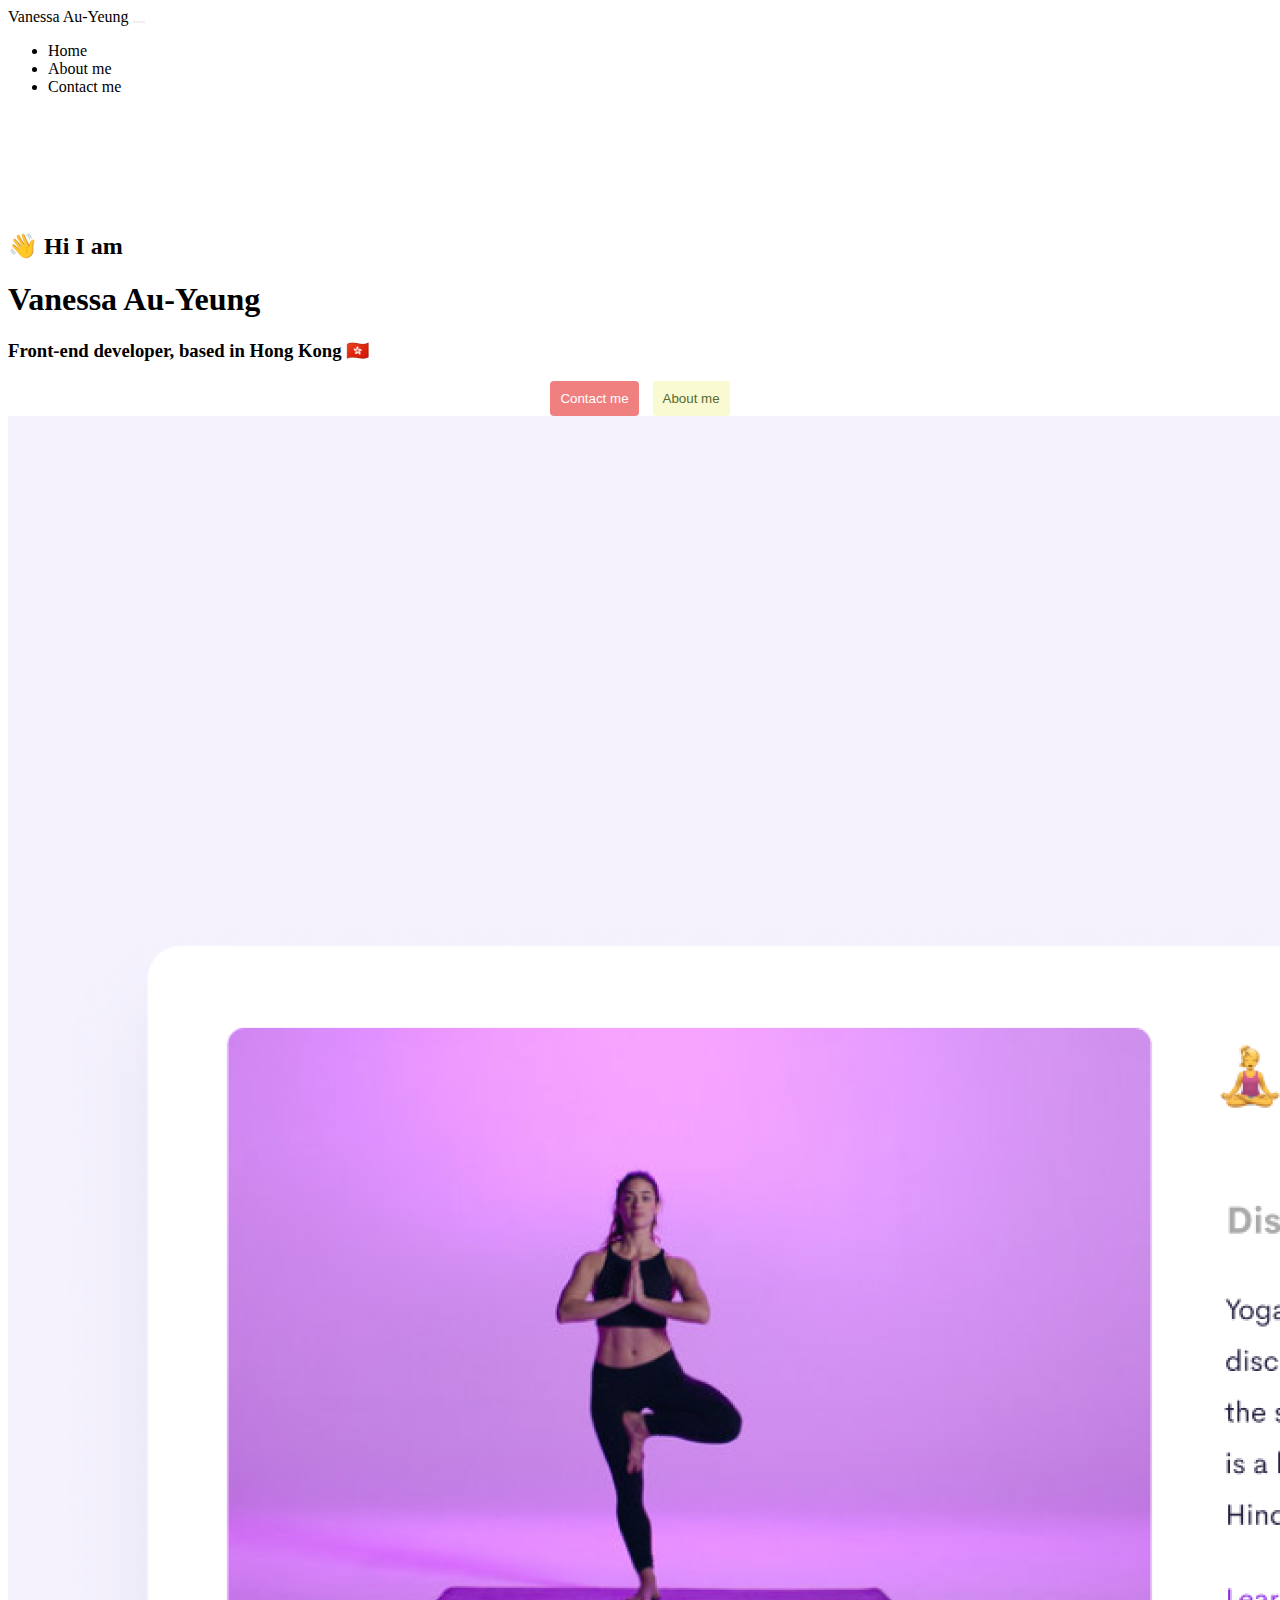
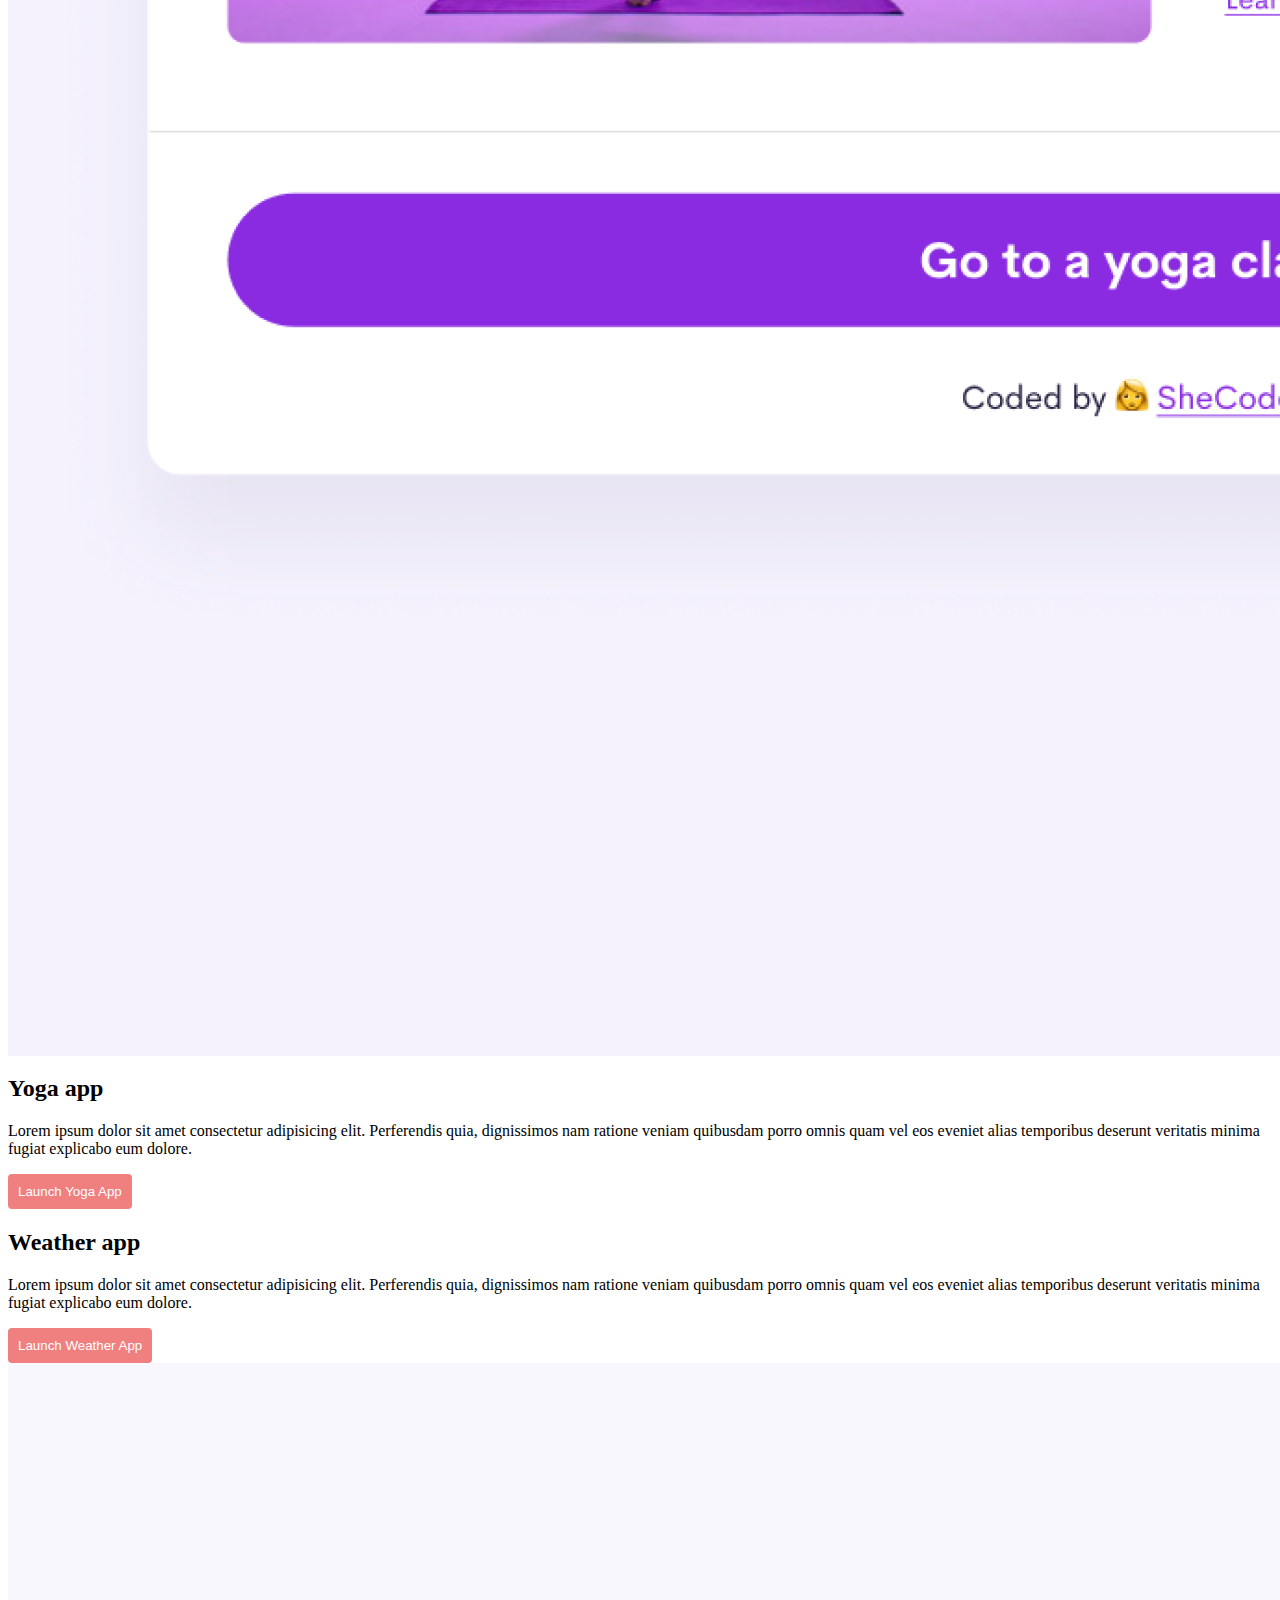
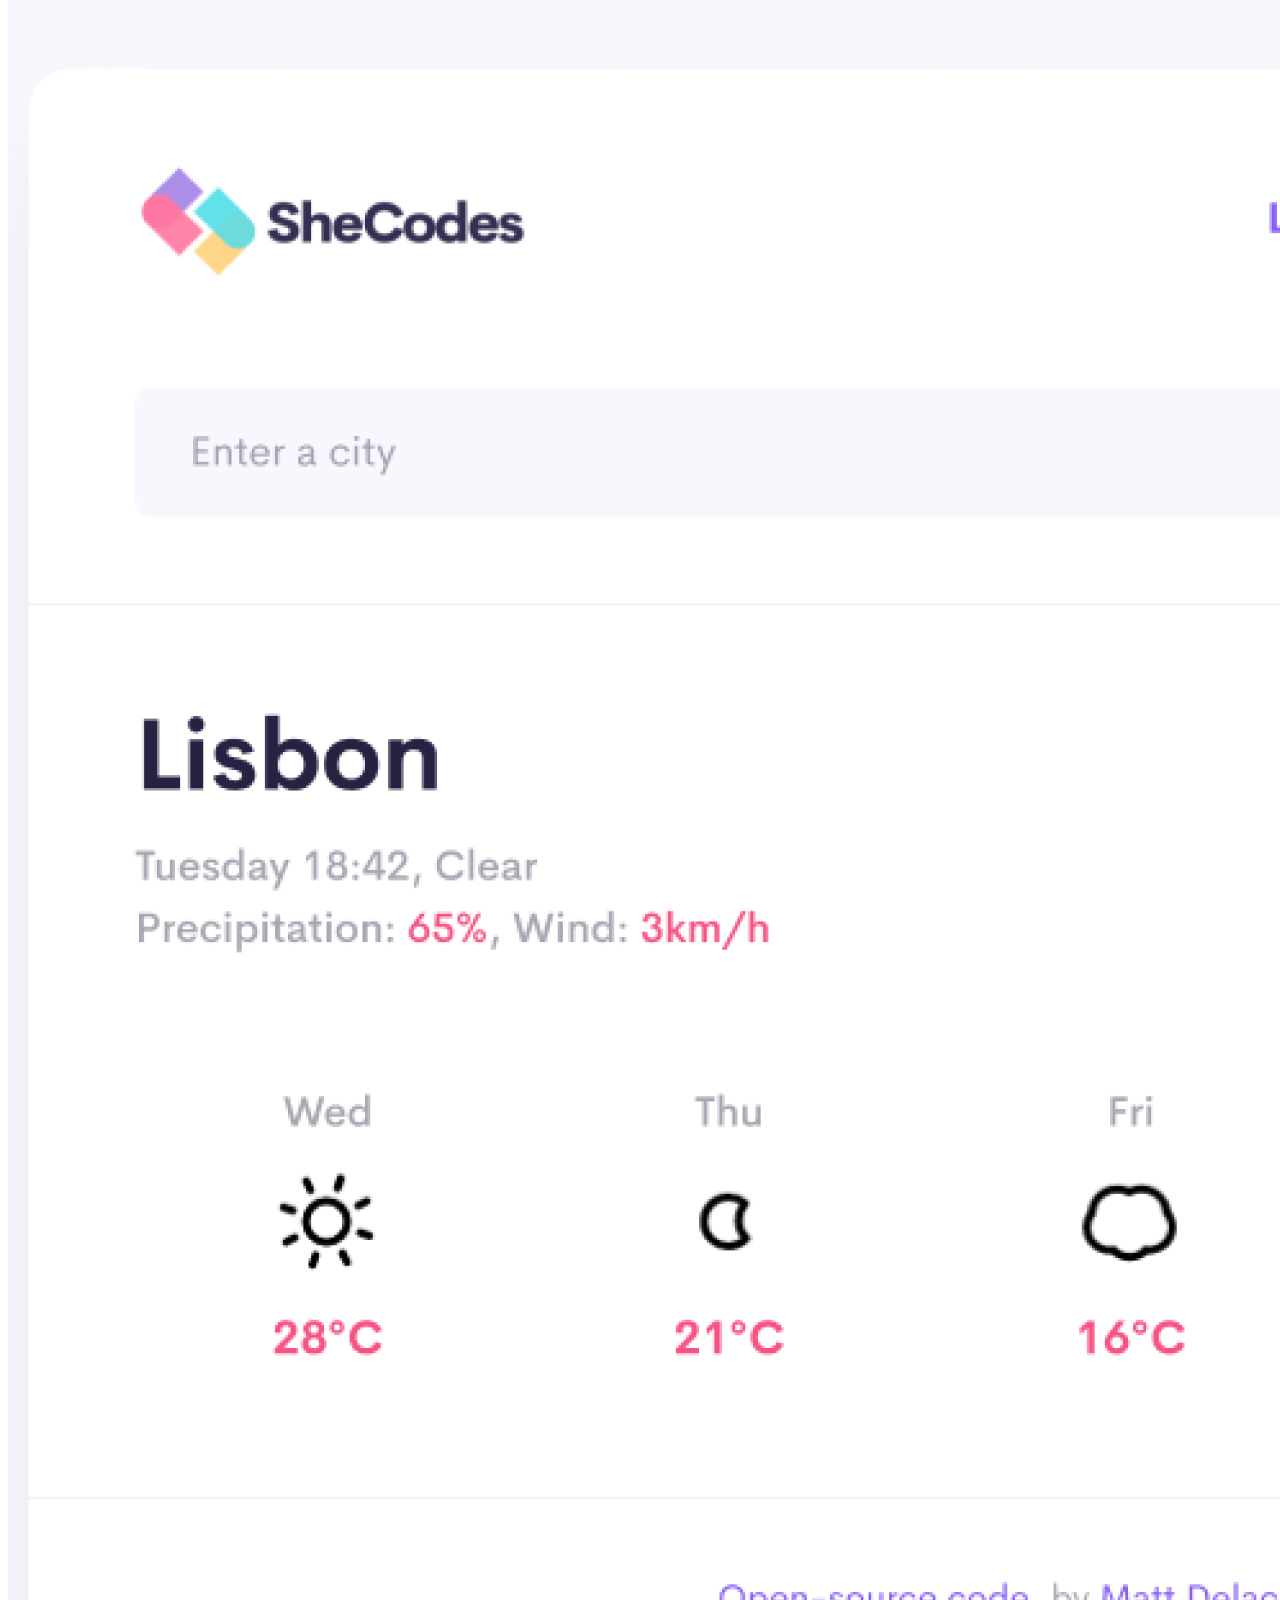
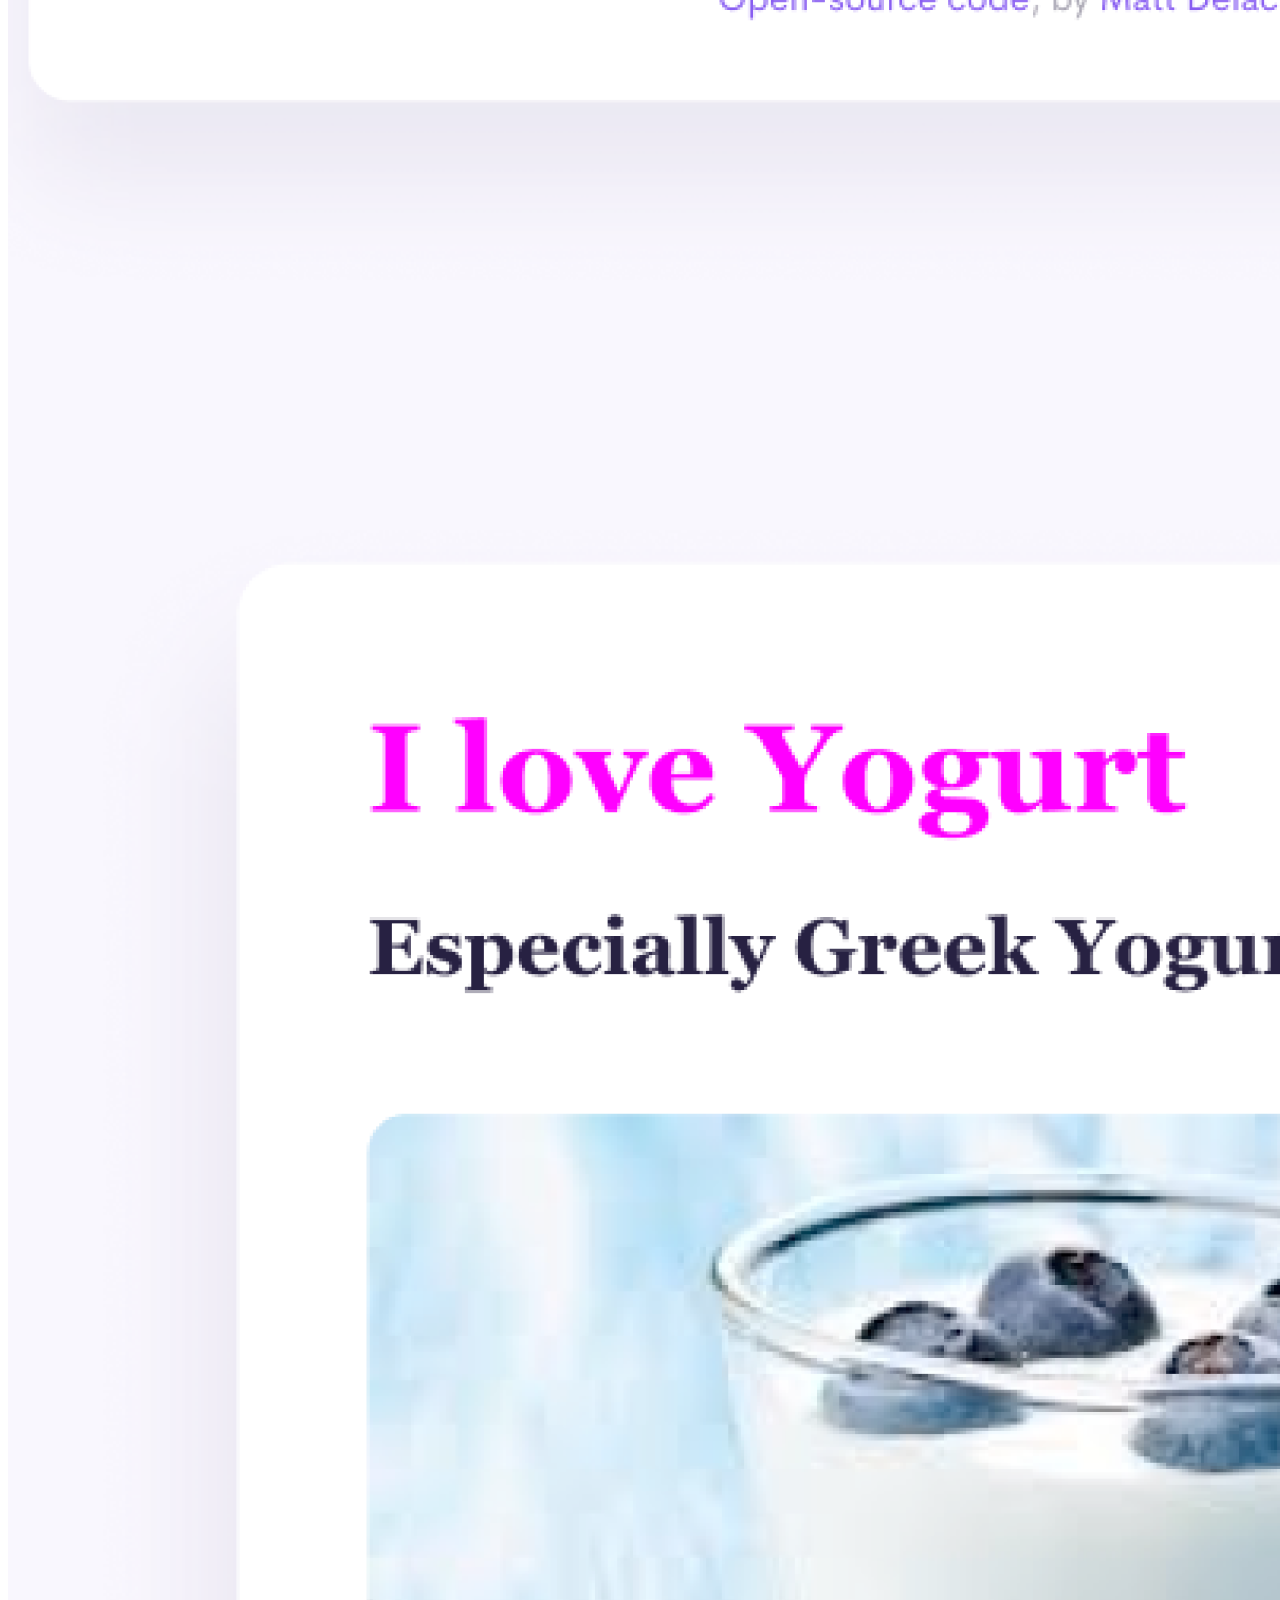
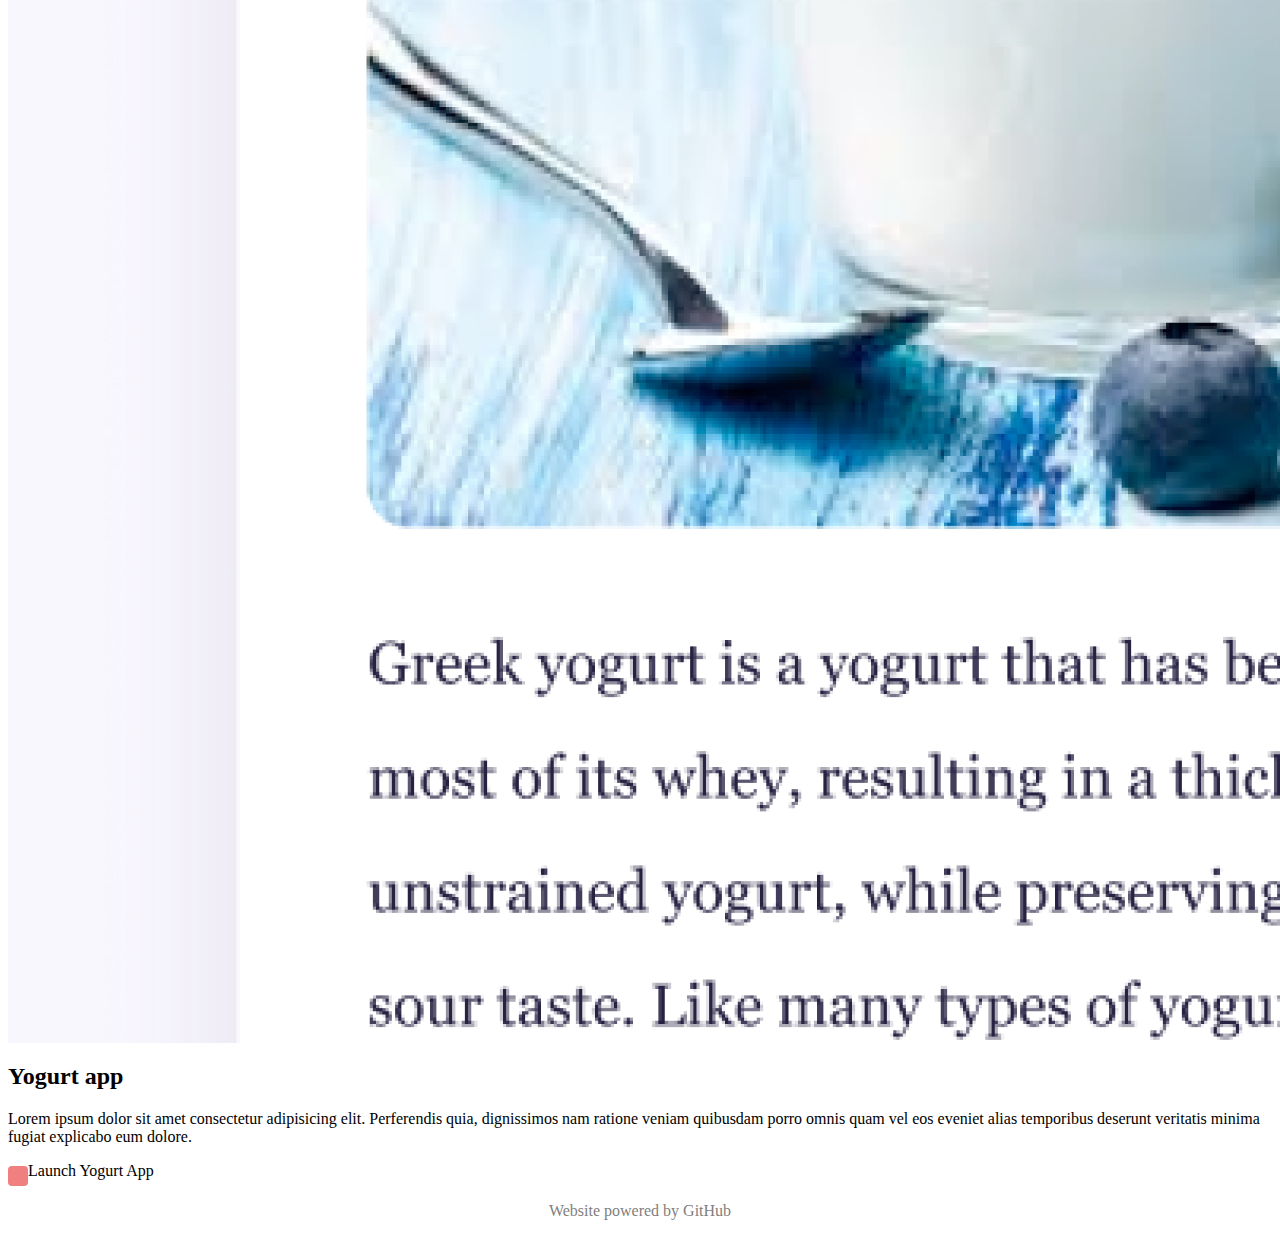
<file: index.html>
<html lang="en">
<head>
    <meta charset="UTF-8">
    <meta http-equiv="X-UA-Compatible" content="IE=edge">
    <meta name="description" content="A page created to test out my understanding in responsive.">
    <meta name="viewport" content="width=device-width, initial-scale=1.0">
    <title>Vanessa - First responsive site</title>

    <link
      href="https://cdn.jsdelivr.net/npm/bootstrap@5.0.0-beta2/dist/css/bootstrap.min.css"
      rel="stylesheet"
      integrity="sha384-BmbxuPwQa2lc/FVzBcNJ7UAyJxM6wuqIj61tLrc4wSX0szH/Ev+nYRRuWlolflfl"
      crossorigin="anonymous"
    />
    <script
      src="https://cdn.jsdelivr.net/npm/bootstrap@5.0.0-beta2/dist/js/bootstrap.bundle.min.js"
      integrity="sha384-b5kHyXgcpbZJO/tY9Ul7kGkf1S0CWuKcCD38l8YkeH8z8QjE0GmW1gYU5S9FOnJ0"
      crossorigin="anonymous"
    ></script>


    <link rel="stylesheet" href="/css/style.css">
</head>
<body>
    <nav class="navbar navbar-expand-lg navbar-light bg-light fixed-top">
        <div class="container">
          <a class="navbar-brand" href="index.html">Vanessa Au-Yeung</a>
          <button
            class="navbar-toggler"
            type="button"
            data-bs-toggle="collapse"
            data-bs-target="#navbarNav"
            aria-controls="navbarNav"
            aria-expanded="false"
            aria-label="Toggle navigation"
          >
            <span class="navbar-toggler-icon"></span>
          </button>
          <div class="collapse navbar-collapse" id="navbarNav">
            <ul class="navbar-nav">
              <li class="nav-item">
                <a class="nav-link active" aria-current="page" href="index.html"
                  >Home</a
                >
              </li>
              <li class="nav-item">
                <a class="nav-link" href="aboutMe.html">About me</a>
              </li>
              <li class="nav-item">
                <a class="nav-link" href="aboutMe.html#contact">Contact me</a>
              </li>
            </ul>
          </div>
        </div>
      </nav>
    
     <div class="container" style="padding-top:100px">

      <h2 class="text-center">👋 Hi I am</h2>
      <h1 class="text-center">Vanessa Au-Yeung</h1>
      <h3 class="text-center">Front-end developer, based in Hong Kong 🇭🇰</h3>
    </div>
      <span style="display:flex; justify-content:center"><div class="navigation-links mb-5">
        
        <button type="button" id="hori1"><a href="aboutMe.html#contact" class="primary-link" title="Contact Me">Contact me</a></button>
        <button type="button" id="hori2"><a href="aboutMe.html" class="secondary-link" title="About Me">About me</a></button>
      </div></span>
      <div class="container">
        <div class="row">
          <div class="col-6">
            <img src="/css/yogaPic.png" class="img-fluid rounded" alt="yoga picture"/>
          </div>
          <div class="col-6">
            <h2 class="mb-3">Yoga app</h2>
            <p>
              Lorem ipsum dolor sit amet consectetur adipisicing elit. Perferendis
              quia, dignissimos nam ratione veniam quibusdam porro omnis quam vel
              eos eveniet alias temporibus deserunt veritatis minima fugiat
              explicabo eum dolore.
            </p>
            <div class="mt-5">
              <button type="button" id="contentButton"><a href="#" class="primary-link" title="Yoga App">Launch Yoga App</a></button>
            </div>
          </div>
        </div>
        <div class="row mt-5">
          <div class="col-6">
            <h2 class="mb-3">Weather app</h2>
            <p>
              Lorem ipsum dolor sit amet consectetur adipisicing elit. Perferendis
              quia, dignissimos nam ratione veniam quibusdam porro omnis quam vel
              eos eveniet alias temporibus deserunt veritatis minima fugiat
              explicabo eum dolore.
            </p>
            <div class="mt-5">
              <button type="button" id="contentButton" title="Weather App"><a href="#" class="primary-link">Launch Weather App</a></button>
            </div>
          </div>
          <div class="col-6">
            <img src="/css/weatherPic.png" class="img-fluid rounded" alt="weather app picture"/>
          </div>
        </div>
        <div class="row mt-5">
          <div class="col-6">
            <img src="/css/yogurtPic.png" class="img-fluid rounded" alt="yogurt picture"/>
          </div>
          <div class="col-6">
            <h2 class="mb-3">Yogurt app</h2>
            <p>
              Lorem ipsum dolor sit amet consectetur adipisicing elit. Perferendis
              quia, dignissimos nam ratione veniam quibusdam porro omnis quam vel
              eos eveniet alias temporibus deserunt veritatis minima fugiat
              explicabo eum dolore.
            </p>
            <div class="mt-5">
              <button type="button" id="contentButton" title="Yogurt App"></button><a href="#" class="primary-link">Launch Yogurt App</a>
            </div>
          </div>
          <p id="end">Website powered by <a href="http://github.com/vanessatszching/Responsive-website-task">GitHub</a></p>
        </div>
    
</body>
</html>
</file>
<file: css/style.css>
@media (min-width: 768px){
    #container{
        background-color: antiquewhite;

    }
}

@media (min-width: 992px){
    .container{
        background-color: white;
    }
}

@media (min-width: 1200px){
    .container{
        background-color: white;
    }
}

button{
    border: none;

}

a {
    color: inherit;
    text-decoration: none;
}
#hori1{
    background-color: lightcoral;
    color: white;
    padding:10px 10px 10px 10px;
    border-radius: 4px;
    margin-right: 10px;
    
}

#hori1:hover{
    background-color: lightskyblue;
    color: #892be2;

}

#hori2{
    background-color: lightgoldenrodyellow;
    color: darkolivegreen;
    padding:10px 10px 10px 10px;
    border-radius: 4px;
    
}

#hori2:hover{
    background-color: lightpink;
    color: lightseagreen;

}

#contentButton{
    background-color: lightcoral;
    color: white;
    padding:10px 10px 10px 10px;
    border-radius: 4px;
    
}

#contentButton:hover{
    background-color: lightskyblue;
    color: #892be2;

}

#page2{
    padding: 30px 60px 30px 60px;
    text-align: center;
}

#end{
    text-align: center;
    color: grey;
}
</file>
